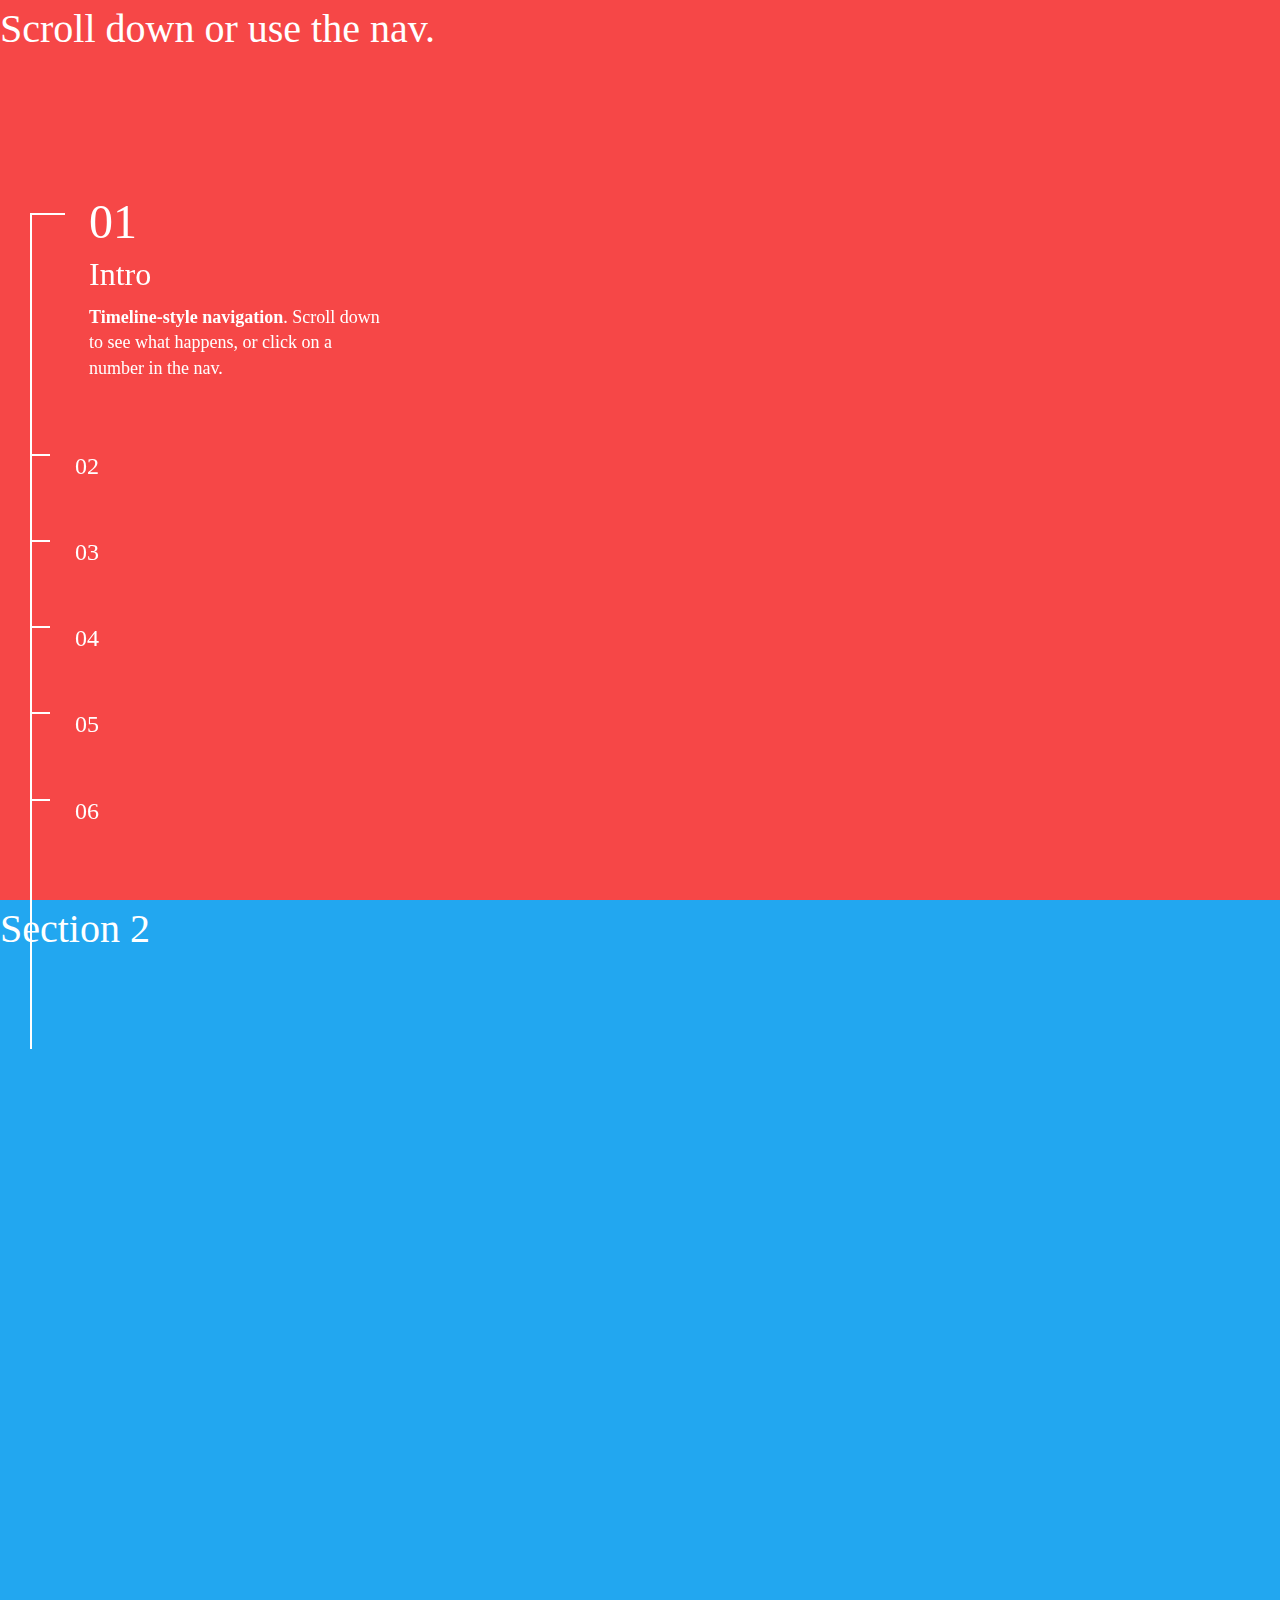
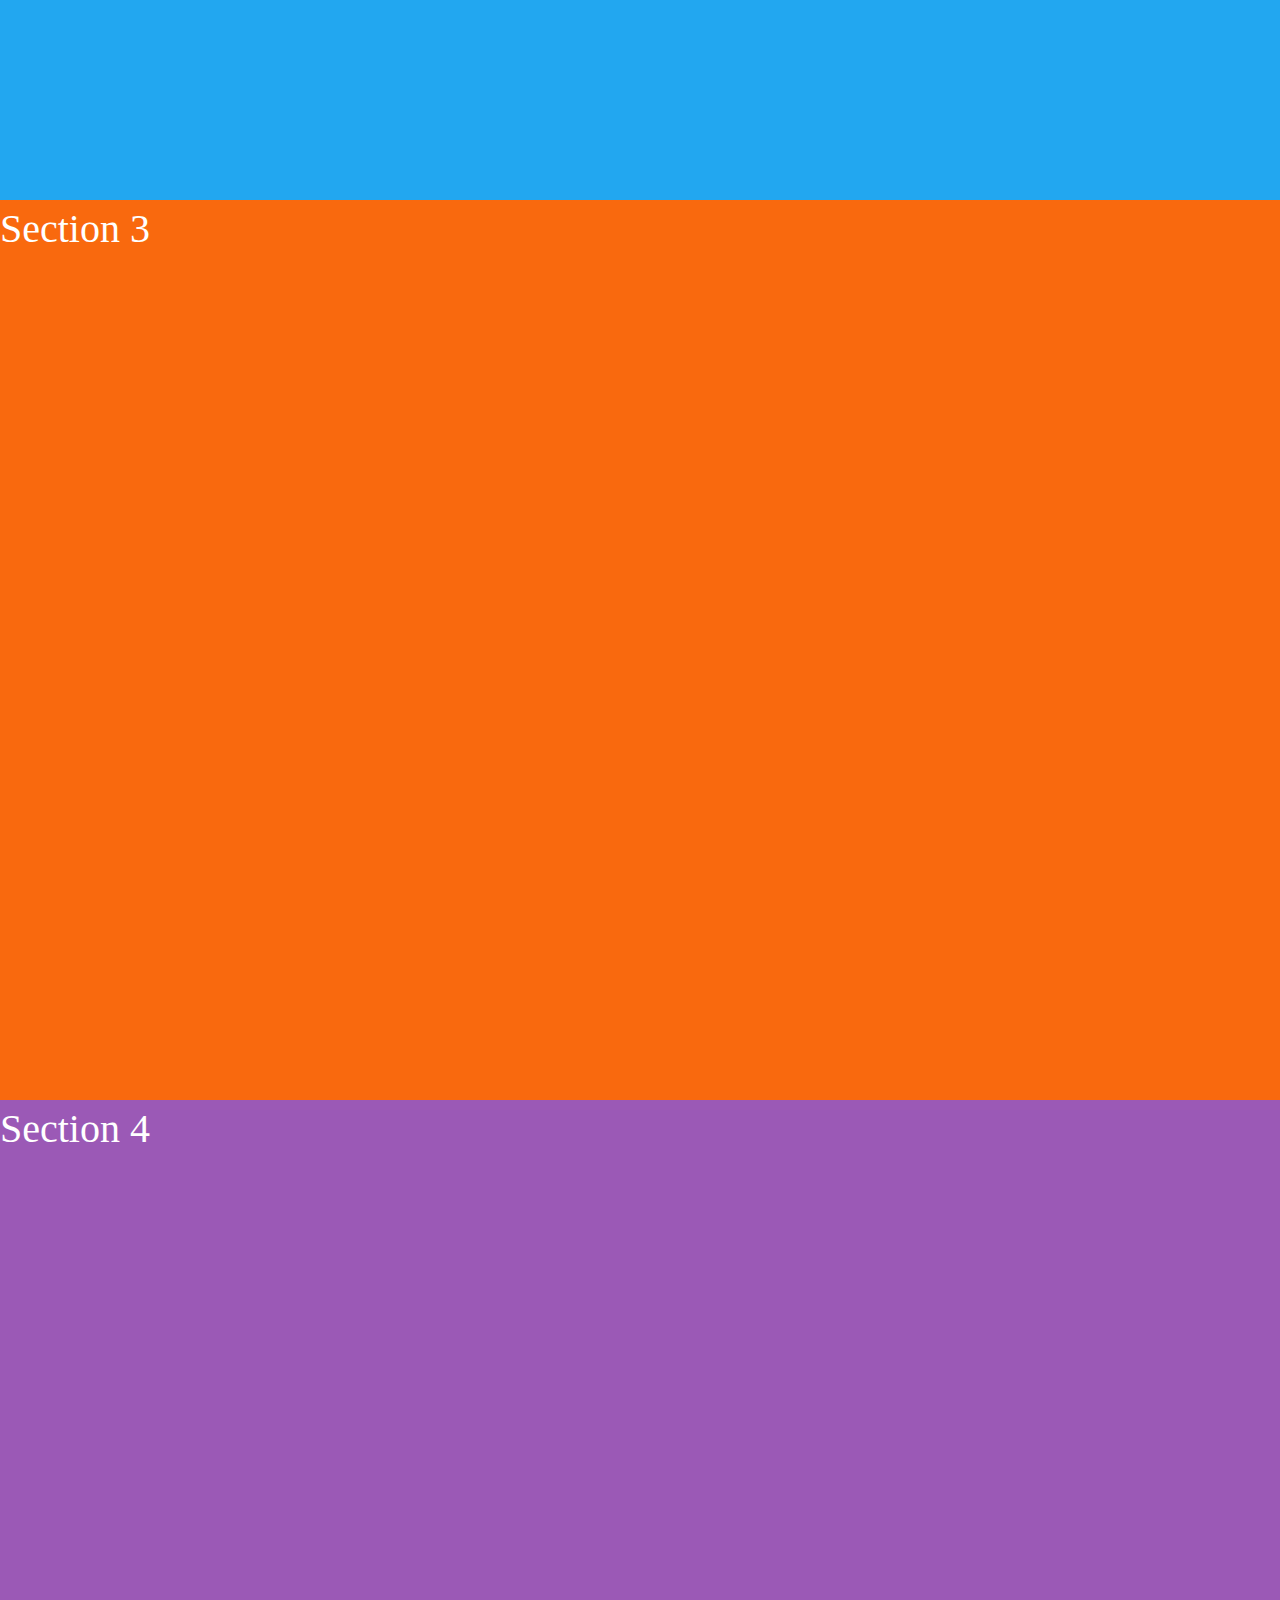
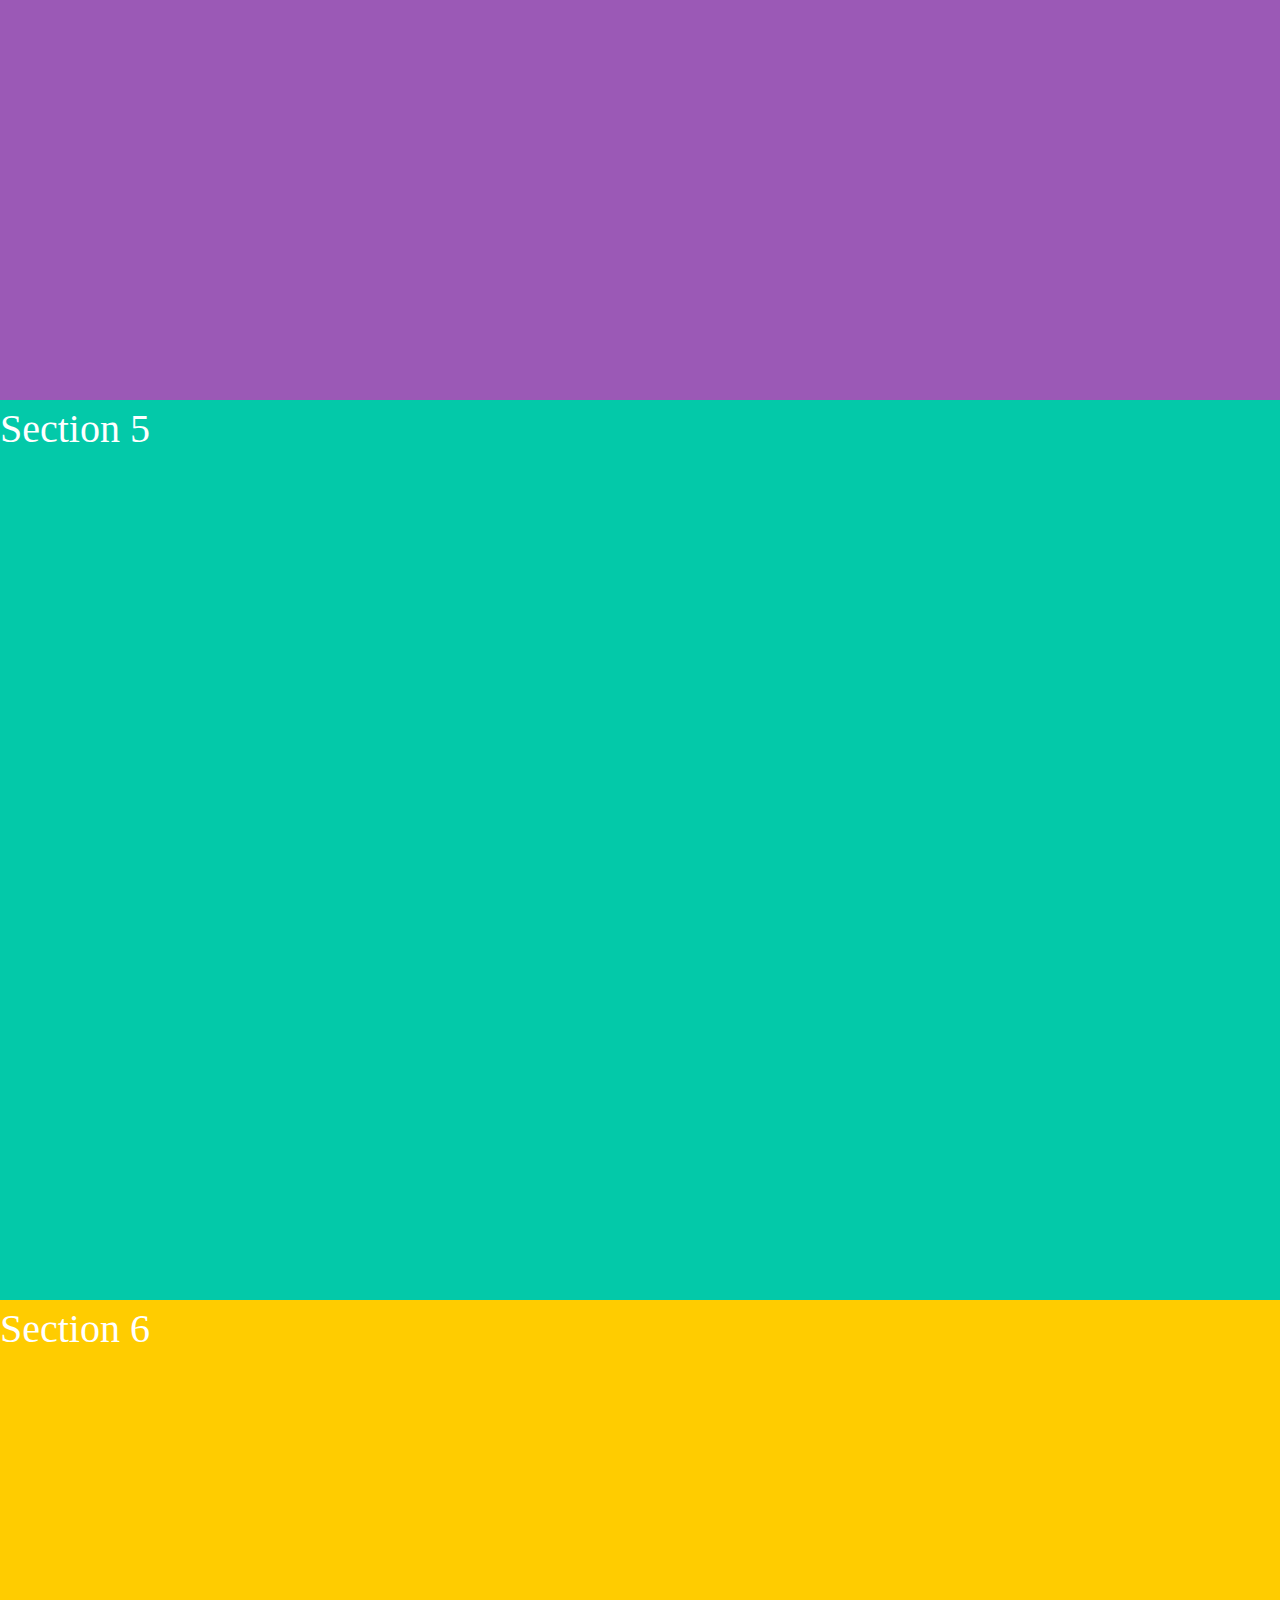
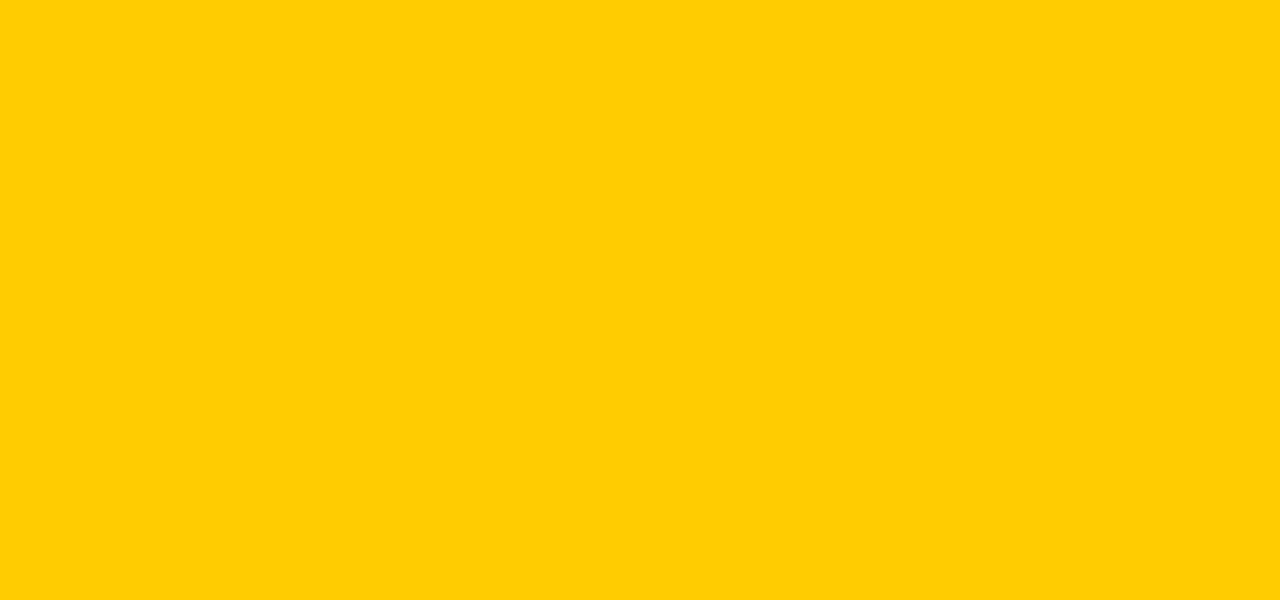
<file: index1.html>
<!DOCTYPE html>
<html lang="en">
<head>
<meta charset="UTF-8">
<meta name="viewport" content="width=device-width, initial-scale=1.0">
<title>3D Rotating Box</title>
<link rel="stylesheet" href="style.css">
<style>
 
</style>
<script src="https://cdnjs.cloudflare.com/ajax/libs/jquery/2.1.3/jquery.min.js"></script>
<script src="https://maxcdn.bootstrapcdn.com/bootstrap/3.3.6/js/bootstrap.min.js"></script>
<link 
 rel="stylesheet"
 href="https://maxcdn.bootstrapcdn.com/font-awesome/4.4.0/css/font-awesome.min.css"
>

<link 
 rel="stylesheet"
 href="https://maxcdn.bootstrapcdn.com/bootstrap/3.3.6/css/bootstrap.min.css"
>
</head>
<body>
  <body data-spy="scroll" data-target="#navbar-example">


    <div class="wrapper" >
  
      <nav class="nav__wrapper" id="navbar-example">
        <ul class="nav">
  
          <li role="presentation" class="active">
            <a href="#section1">
              <span class="nav__counter">01</span>
              <h3 class="nav__title">Intro</h3>
              <p class="nav__body"><strong>Timeline-style navigation</strong>. Scroll down to see what happens, or click on a number in the nav.</p>
            </a>
          </li>
  
          <li role="presentation">
            <a href="#section2">
              <span class="nav__counter">02</span>
              <h3 class="nav__title">Section 2 Title</h3>
              <p class="nav__body">Sed sit amet justo sed odio tempus tempus. Vestibulum sed varius mi, sit amet condimentum lacus.</p>
            </a>
          </li>
  
          <li role="presentation">
            <a href="#section3">
              <span class="nav__counter">03</span>
              <h3 class="nav__title">Section 3 Title</h3>
              <p class="nav__body">Sed sit amet justo sed odio tempus tempus. Vestibulum sed varius mi, sit amet condimentum lacus.</p>
            </a>
          </li>
          
          <li role="presentation">
            <a href="#section4">
              <span class="nav__counter">04</span>
              <h3 class="nav__title">Section 4 Title</h3>
              <p class="nav__body">Sed sit amet justo sed odio tempus tempus. Vestibulum sed varius mi, sit amet condimentum lacus.</p>
            </a>
          </li>
          
          <li role="presentation">
            <a href="#section5">
              <span class="nav__counter">05</span>
              <h3 class="nav__title">Section 5 Title</h3>
              <p class="nav__body">Sed sit amet justo sed odio tempus tempus. Vestibulum sed varius mi, sit amet condimentum lacus.</p>
            </a>
          </li>
          
          <li role="presentation">
            <a href="#section6">
              <span class="nav__counter">06</span>
              <h3 class="nav__title">Section 6 Title</h3>
              <p class="nav__body">Sed sit amet justo sed odio tempus tempus. Vestibulum sed varius mi, sit amet condimentum lacus.</p>
            </a>
          </li>
  
        </ul>
      </nav>
  
      <section class="section section1" id="section1">
        Scroll down or use the nav.
      </section>
  
      <section class="section section2" id="section2">
        Section 2
      </section>
  
      <section class="section section3" id="section3">
        Section 3
      </section>
  
      <section class="section section4" id="section4">
        Section 4
      </section>
  
      <section class="section section5" id="section5">
        Section 5
      </section>
  
      <section class="section section6" id="section6">
        Section 6
      </section>
  
  
    </div>
  </body>
  <script>
    // SMOOTH SCROLLING SECTIONS
    $('a[href*=#]:not([href=#])').click(function() {
        if (location.pathname.replace(/^\//,'') == this.pathname.replace(/^\//,'') 
            || location.hostname == this.hostname) {

            var target = $(this.hash);
            target = target.length ? target : $('[name=' + this.hash.slice(1) +']');
              if (target.length) {
                $('html,body').animate({
                    scrollTop: target.offset().top
                }, 1000);
                return false;
            }
        }
    });
  </script>
</body>
</html>
</file>
<file: style.css>
.wrapper {
  min-height: 100vh;
  font-family: "Roboto Slab", serif;
  font-weight: 300;
  color: #fff;
  position: relative;
}

section {
  height: 100vh;
  font-size: 40px;
  font-weight: 100;
  background-color: #22A7F0;
  display: flex;
  justify-content: center;
  align-items: center;
}
section:nth-child(1) {
  background: white;
}
section:nth-child(2) {
  background: #F64747;
}
section:nth-child(3) {
  background: #22A7F0;
}
section:nth-child(4) {
  background: #F9690E;
}
section:nth-child(5) {
  background: #9B59B6;
}
section:nth-child(6) {
  background: #03C9A9;
}
section:nth-child(7) {
  background: #ffcc00;
}

.nav__wrapper {
  position: fixed;
  height: 100%;
  padding: 30px;
  display: flex;
  flex-flow: column nowrap;
  justify-content: flex-end;
}
.nav {
  margin: 0 0 100px 30px;
}
.nav__counter {
  font-size: 24px;
  transition: all 0.15s ease-out;
}
.nav__title {
  font-size: 32px;
  font-weight: 300;
  margin: 0 0 0.25em;
  width: 300px;
  height: 0;
  overflow: hidden;
  opacity: 0;
  transition: height 0.3s ease-out, opacity 0.2s ease-out;
}
.nav__body {
  font-weight: 100;
  font-size: 18px;
  font-size: 18px;
  width: 300px;
  height: 0;
  overflow: hidden;
  opacity: 0;
  transition: height 0.3s ease-out, opacity 0.2s ease-out;
}
.nav li {
  position: relative;
  transition: all 0.3s ease-out;
  margin-bottom: 1em;
}
.nav li:after {
  content: "";
  display: block;
  border-left: 2px solid white;
  border-top: 2px solid white;
  height: 250px;
  width: 20px;
  position: absolute;
  left: -30px;
  top: 15px;
}
.nav li a {
  display: block;
  padding: 0;
  color: #fff;
  transition: all 0.15s ease-out;
}
.nav li a:hover {
  background-color: transparent;
  padding-left: 1em;
}
.nav li a:focus {
  background-color: transparent;
}
.nav li.active {
  pointer-events: none;
  padding-left: 1em;
}
.nav li.active:after {
  width: 35px;
  height: 400px;
  top: 35px;
}
.nav li.active .nav__counter {
  font-size: 48px;
}
.nav li.active .nav__title {
  height: 40px;
  opacity: 1;
  overflow: visible;
}
.nav li.active .nav__body {
  height: 100px;
  opacity: 1;
  overflow: visible;
}/*# sourceMappingURL=style.css.map */
</file>
